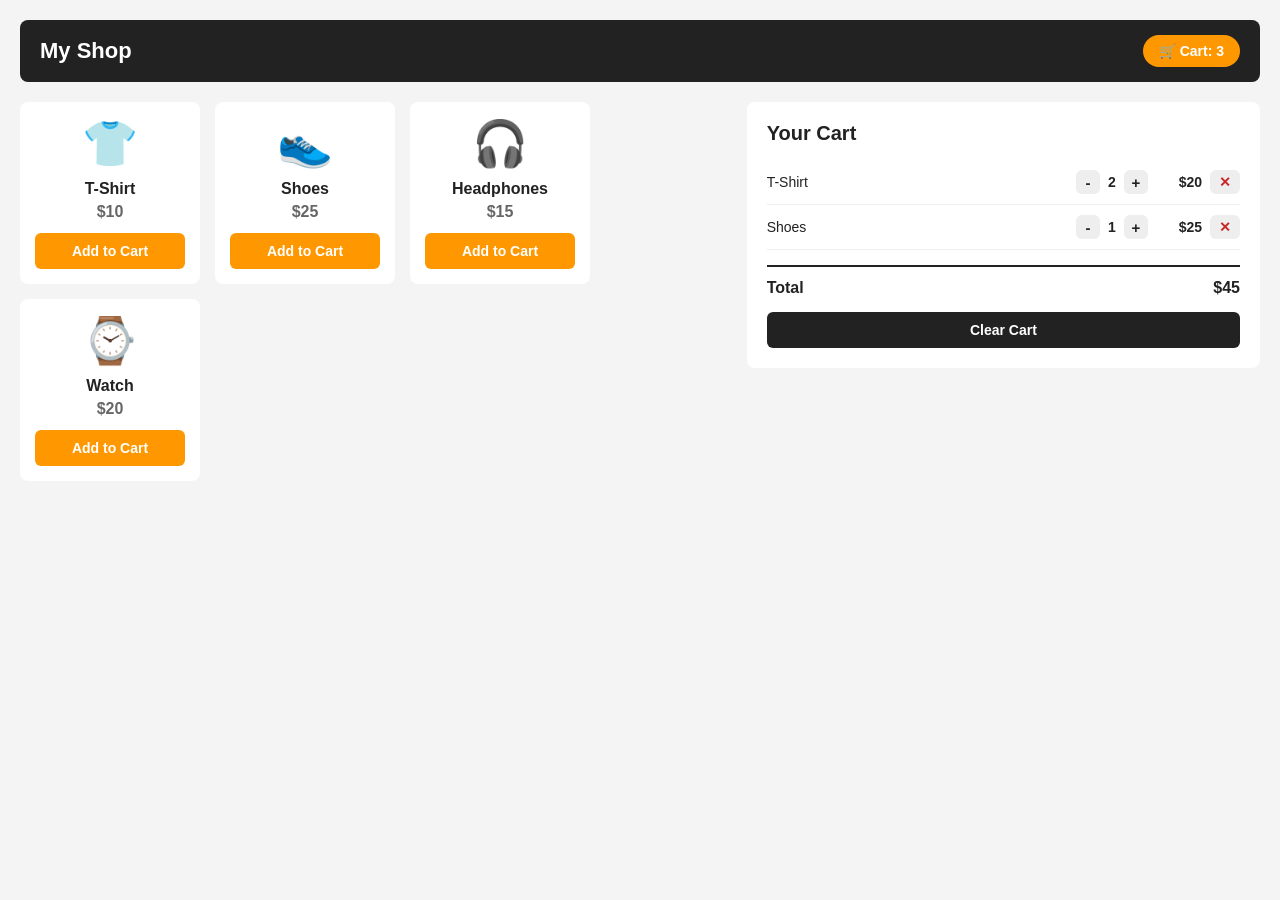
<file: add-to-cart/cart.html>
<!DOCTYPE html>
<html lang="en">
<head>
  <meta charset="UTF-8">
  <meta name="viewport" content="width=device-width, initial-scale=1.0">
  <title>Add to Cart</title>
  <link rel="stylesheet" href="cart.css">
</head>
<body>

  <!-- ============ TOP BAR ============ -->
  <div class="topbar">
    <h1>My Shop</h1>
    <!-- JS will change the number inside #cart-count (total quantity) -->
    <div class="badge">🛒 Cart: <span id="cart-count">3</span></div>
  </div>

  <div class="layout">

    <!-- ============ LEFT SIDE: PRODUCTS ============ -->
    <div class="products">

      <!-- Every card has the same shape.
           The button carries 3 data- attributes (id, name, price).
           JS reads them with:  btn.dataset.id / btn.dataset.name / btn.dataset.price -->

      <div class="card">
        <div class="product-img">👕</div>
        <h3>T-Shirt</h3>
        <p class="price">$10</p>
        <button class="add-btn" data-id="1" data-name="T-Shirt" data-price="10">Add to Cart</button>
      </div>

      <div class="card">
        <div class="product-img">👟</div>
        <h3>Shoes</h3>
        <p class="price">$25</p>
        <button class="add-btn" data-id="2" data-name="Shoes" data-price="25">Add to Cart</button>
      </div>

      <div class="card">
        <div class="product-img">🎧</div>
        <h3>Headphones</h3>
        <p class="price">$15</p>
        <button class="add-btn" data-id="3" data-name="Headphones" data-price="15">Add to Cart</button>
      </div>

      <div class="card">
        <div class="product-img">⌚</div>
        <h3>Watch</h3>
        <p class="price">$20</p>
        <button class="add-btn" data-id="4" data-name="Watch" data-price="20">Add to Cart</button>
      </div>

    </div>

    <!-- ============ RIGHT SIDE: CART ============ -->
    <div class="cart">
      <h2>Your Cart</h2>

      <!-- Shown only when the cart has 0 items.
           Right now it is hidden because the sample rows below are showing. -->
      <p class="empty hidden" id="empty-cart">Your cart is empty.</p>

      <!-- JS puts the real cart items in here as <li> -->
      <ul id="cart-items">

        <!-- ================================================================
             SAMPLE ROWS - only here so you can SEE the cart item design.

             Every real item must have exactly this shape:

               <li class="cart-item">
                 <span class="item-name">T-Shirt</span>
                 <div class="qty-box">
                   <button class="qty-btn minus">-</button>
                   <span class="item-qty">2</span>
                   <button class="qty-btn plus">+</button>
                 </div>
                 <span class="item-total">$20</span>
                 <button class="remove-btn">✕</button>
               </li>

               .item-name  = product name
               .item-qty   = how many of this product are in the cart
               .plus       = increase quantity by 1
               .minus      = decrease quantity by 1
               .item-total = quantity x price  ->  "2 x 10 = 20"
               .remove-btn = take the whole row out

             These samples disappear as soon as your JS renders the cart,
             because your render should start with:

               cartItems.innerHTML = ""

             ================================================================ -->

        <li class="cart-item">
          <span class="item-name">T-Shirt</span>
          <div class="qty-box">
            <button class="qty-btn minus">-</button>
            <span class="item-qty">2</span>
            <button class="qty-btn plus">+</button>
          </div>
          <span class="item-total">$20</span>
          <button class="remove-btn">✕</button>
        </li>

        <li class="cart-item">
          <span class="item-name">Shoes</span>
          <div class="qty-box">
            <button class="qty-btn minus">-</button>
            <span class="item-qty">1</span>
            <button class="qty-btn plus">+</button>
          </div>
          <span class="item-total">$25</span>
          <button class="remove-btn">✕</button>
        </li>

      </ul>

      <div class="total-row">
        <span>Total</span>
        <!-- JS writes digits only here, e.g. 45 -->
        <span>$<span id="cart-total">45</span></span>
      </div>

      <button class="clear-btn" id="clear-cart">Clear Cart</button>
    </div>

  </div>

  <!-- cart.js is empty for now - that is the file you fill in during class -->
  <script src="cart.js"></script>
</body>
</html>
</file>
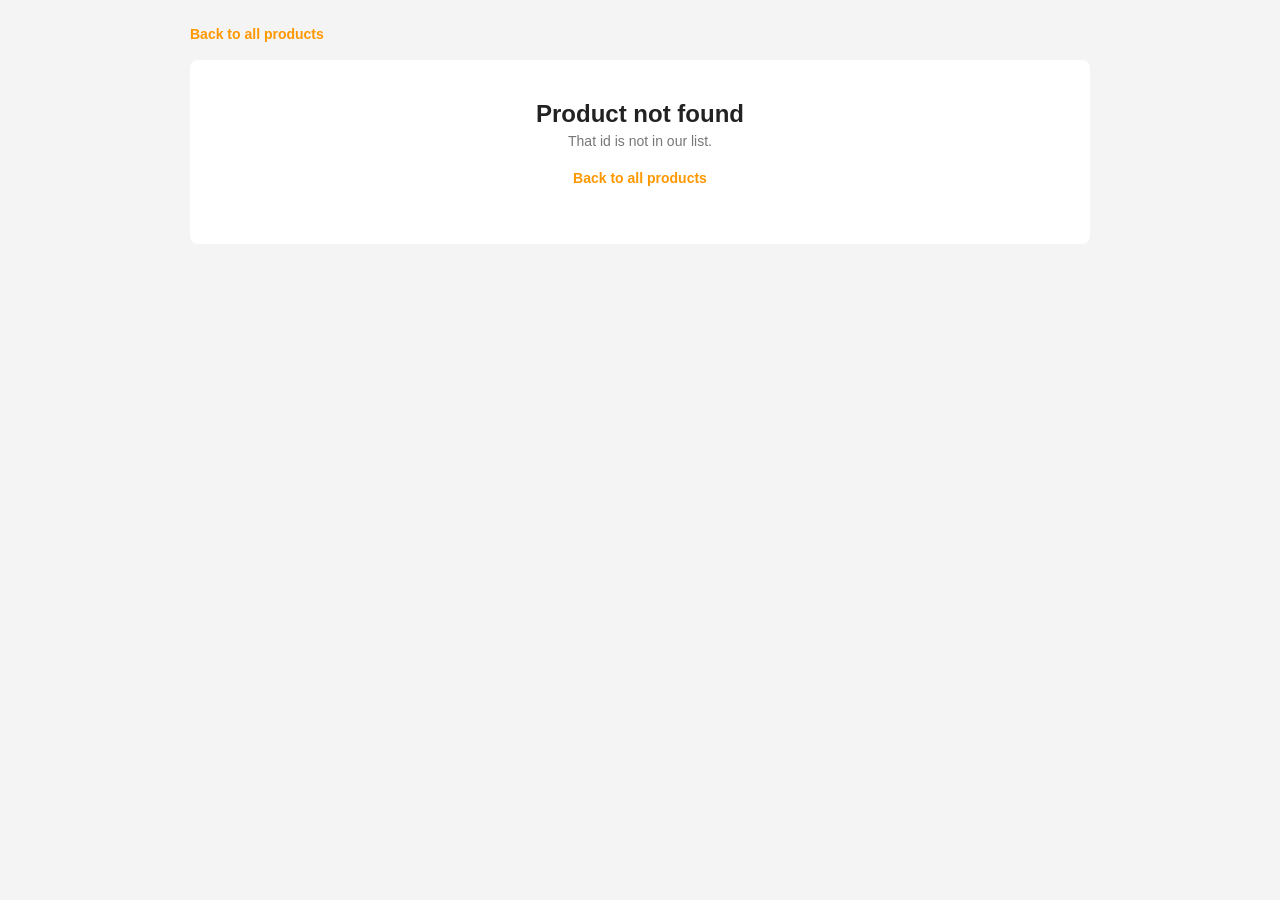
<file: products-dynamic/product.html>
<!DOCTYPE html>
<html lang="en">
<head>
  <meta charset="UTF-8">
  <meta name="viewport" content="width=device-width, initial-scale=1.0">
  <title>Product</title>
  <link rel="stylesheet" href="style.css">
</head>
<body>

  <div class="page">

    <a class="back" href="products.html">Back to all products</a>

    <!-- One page, filled by JS depending on ?id= in the URL -->
    <div class="detail hidden" id="detail">

      <div class="detail-img" id="productEmoji"></div>

      <div class="detail-info">
        <span class="tag" id="productCategory"></span>
        <h1 id="productName"></h1>
        <p class="detail-price" id="productPrice"></p>
        <p class="desc" id="productDescription"></p>
        <p id="productStock"></p>
        <button class="add-btn" id="addBtn">Add to Cart</button>
      </div>

    </div>

    <!-- Shown when the id in the URL does not match any product -->
    <div class="not-found hidden" id="notFound">
      <h1>Product not found</h1>
      <p class="sub">That id is not in our list.</p>
      <a class="back" href="products.html">Back to all products</a>
    </div>

  </div>

  <!-- Order matters: the data file must load first -->
  <script src="products.js"></script>
  <script src="product.js"></script>
</body>
</html>
</file>
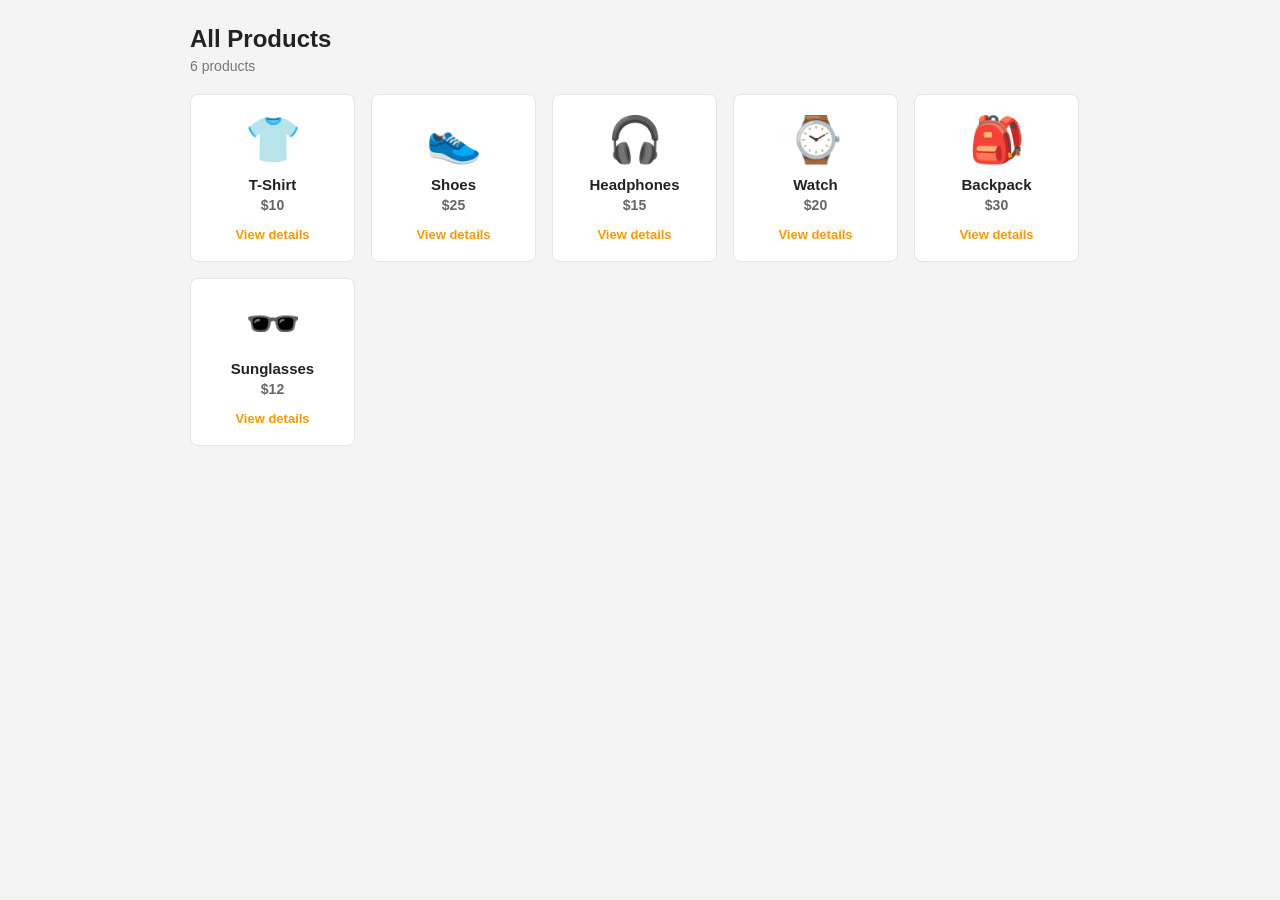
<file: products-dynamic/products.html>
<!DOCTYPE html>
<html lang="en">
<head>
  <meta charset="UTF-8">
  <meta name="viewport" content="width=device-width, initial-scale=1.0">
  <title>All Products</title>
  <link rel="stylesheet" href="style.css">
</head>
<body>

  <div class="page">

    <h1>All Products</h1>
    <!-- JS writes the number of products here -->
    <p class="sub" id="count"></p>

    <!-- The cards are NOT written here. JS builds them from products.js -->
    <div class="grid" id="product-grid"></div>

  </div>

  <!-- Order matters: the data file must load first -->
  <script src="products.js"></script>
  <script src="list.js"></script>
</body>
</html>
</file>
<file: add-to-cart/cart.css>
/* ---------- page ---------- */
body {
  font-family: Arial, sans-serif;
  background: #f4f4f4;
  color: #222;
  margin: 0;
  padding: 20px;
}

/* ---------- top bar ---------- */
.topbar {
  display: flex;
  justify-content: space-between;
  align-items: center;
  background: #222;
  color: white;
  padding: 15px 20px;
  border-radius: 8px;
  margin-bottom: 20px;
}

.topbar h1 {
  font-size: 22px;
  margin: 0;
}

.badge {
  background: #ff9800;
  color: white;
  padding: 8px 16px;
  border-radius: 20px;
  font-weight: bold;
  font-size: 14px;
}

/* ---------- layout: products | cart ---------- */
.layout {
  display: flex;
  flex-wrap: wrap;
  gap: 20px;
  align-items: flex-start;
}

.products {
  flex: 2 1 400px;
  display: flex;
  flex-wrap: wrap;
  gap: 15px;
}

.cart {
  flex: 1 1 320px;
  background: white;
  border-radius: 8px;
  padding: 20px;
}

/* ---------- product card ---------- */
.card {
  background: white;
  border-radius: 8px;
  padding: 15px;
  width: 150px;
  text-align: center;
}

.product-img {
  font-size: 45px;
}

.card h3 {
  font-size: 16px;
  margin: 10px 0 5px;
}

.price {
  color: #666;
  font-weight: bold;
  margin: 0 0 12px;
}

/* ---------- buttons ---------- */
button {
  border: none;
  border-radius: 6px;
  padding: 10px;
  font-size: 14px;
  font-weight: bold;
  cursor: pointer;
  font-family: inherit;
}

.add-btn {
  background: #ff9800;
  color: white;
  width: 100%;
}

.add-btn:hover {
  background: #f57c00;
}

.clear-btn {
  background: #222;
  color: white;
  width: 100%;
  margin-top: 15px;
}

.clear-btn:hover {
  background: #444;
}

/* ---------- cart list ---------- */
.cart h2 {
  font-size: 20px;
  margin: 0 0 15px;
}

.empty {
  color: #999;
  font-size: 14px;
}

#cart-items {
  list-style: none;
  margin: 0;
  padding: 0;
}

.cart-item {
  display: flex;
  align-items: center;
  gap: 8px;
  padding: 10px 0;
  border-bottom: 1px solid #eee;
  font-size: 14px;
}

.item-name {
  flex: 1;
}

/* ---------- quantity stepper:  [-] 2 [+]  ---------- */
.qty-box {
  display: flex;
  align-items: center;
  gap: 4px;
}

.qty-btn {
  width: 24px;
  height: 24px;
  padding: 0;
  background: #eee;
  color: #222;
  font-size: 15px;
  line-height: 1;
}

.qty-btn:hover {
  background: #ddd;
}

.item-qty {
  min-width: 16px;
  text-align: center;
  font-weight: bold;
}

/* "$20" - the total price of this one item */
.item-total {
  min-width: 46px;
  text-align: right;
  font-weight: bold;
  white-space: nowrap;
}

.remove-btn {
  background: #eee;
  color: #c62828;
  padding: 4px 9px;
}

.remove-btn:hover {
  background: #ddd;
}

/* ---------- total ---------- */
.total-row {
  display: flex;
  justify-content: space-between;
  font-size: 16px;
  font-weight: bold;
  border-top: 2px solid #222;
  margin-top: 15px;
  padding-top: 12px;
}

/* ---------- JS uses this to hide and show things ---------- */
.hidden {
  display: none;
}

/* ---------- phone screens ---------- */
@media (max-width: 700px) {
  .layout {
    flex-direction: column;
  }
}
</file>
<file: products-dynamic/style.css>
/* ---------- shared by both pages ---------- */
* {
  box-sizing: border-box;
}

body {
  font-family: Arial, sans-serif;
  background: #f4f4f4;
  color: #222;
  margin: 0;
  padding: 25px 20px;
}

.page {
  max-width: 900px;
  margin: 0 auto;
}

h1 {
  font-size: 24px;
  margin: 0 0 5px;
}

.sub {
  color: #777;
  font-size: 14px;
  margin: 0 0 20px;
}

.back {
  display: inline-block;
  color: #ff9800;
  font-size: 14px;
  font-weight: bold;
  text-decoration: none;
  margin-bottom: 18px;
}

/* ---------- list page ---------- */
.grid {
  display: flex;
  flex-wrap: wrap;
  gap: 16px;
}

.card {
  width: 165px;
  background: white;
  border: 1px solid #e5e5e5;
  border-radius: 8px;
  padding: 18px;
  text-align: center;
  text-decoration: none;
  color: inherit;
}

.card:hover {
  border-color: #ff9800;
}

.card .emoji {
  font-size: 45px;
}

.card h3 {
  font-size: 15px;
  margin: 10px 0 4px;
}

.card .price {
  color: #666;
  font-size: 14px;
  font-weight: bold;
  margin: 0 0 12px;
}

.view {
  color: #ff9800;
  font-size: 13px;
  font-weight: bold;
}

/* ---------- detail page ---------- */
.detail {
  display: flex;
  flex-wrap: wrap;
  gap: 30px;
  background: white;
  border-radius: 8px;
  padding: 30px;
}

.detail-img {
  flex: 0 0 220px;
  background: #f4f4f4;
  border-radius: 8px;
  padding: 40px 0;
  text-align: center;
  font-size: 100px;
}

.detail-info {
  flex: 1 1 320px;
}

.tag {
  display: inline-block;
  background: #f0f2f5;
  color: #666;
  font-size: 12px;
  padding: 4px 12px;
  border-radius: 20px;
  margin-bottom: 10px;
}

.detail-price {
  font-size: 26px;
  font-weight: bold;
  margin: 8px 0 15px;
}

.desc {
  color: #555;
  font-size: 15px;
  line-height: 1.5;
  margin: 0 0 15px;
}

.in-stock {
  color: #2e7d32;
  font-size: 14px;
  font-weight: bold;
}

.out-stock {
  color: #c62828;
  font-size: 14px;
  font-weight: bold;
}

.add-btn {
  background: #ff9800;
  color: white;
  border: none;
  border-radius: 6px;
  padding: 14px 32px;
  font-size: 15px;
  font-weight: bold;
  font-family: inherit;
  cursor: pointer;
}

.add-btn:hover {
  background: #f57c00;
}

/* ---------- product not found ---------- */
.not-found {
  background: white;
  border-radius: 8px;
  padding: 40px;
  text-align: center;
}

.not-found h1 {
  margin-bottom: 5px;
}

/* ---------- show / hide with JS ---------- */
.hidden {
  display: none;
}

/* ---------- phone screens ---------- */
@media (max-width: 600px) {
  .detail-img {
    flex: 1 1 100%;
  }
}
</file>
